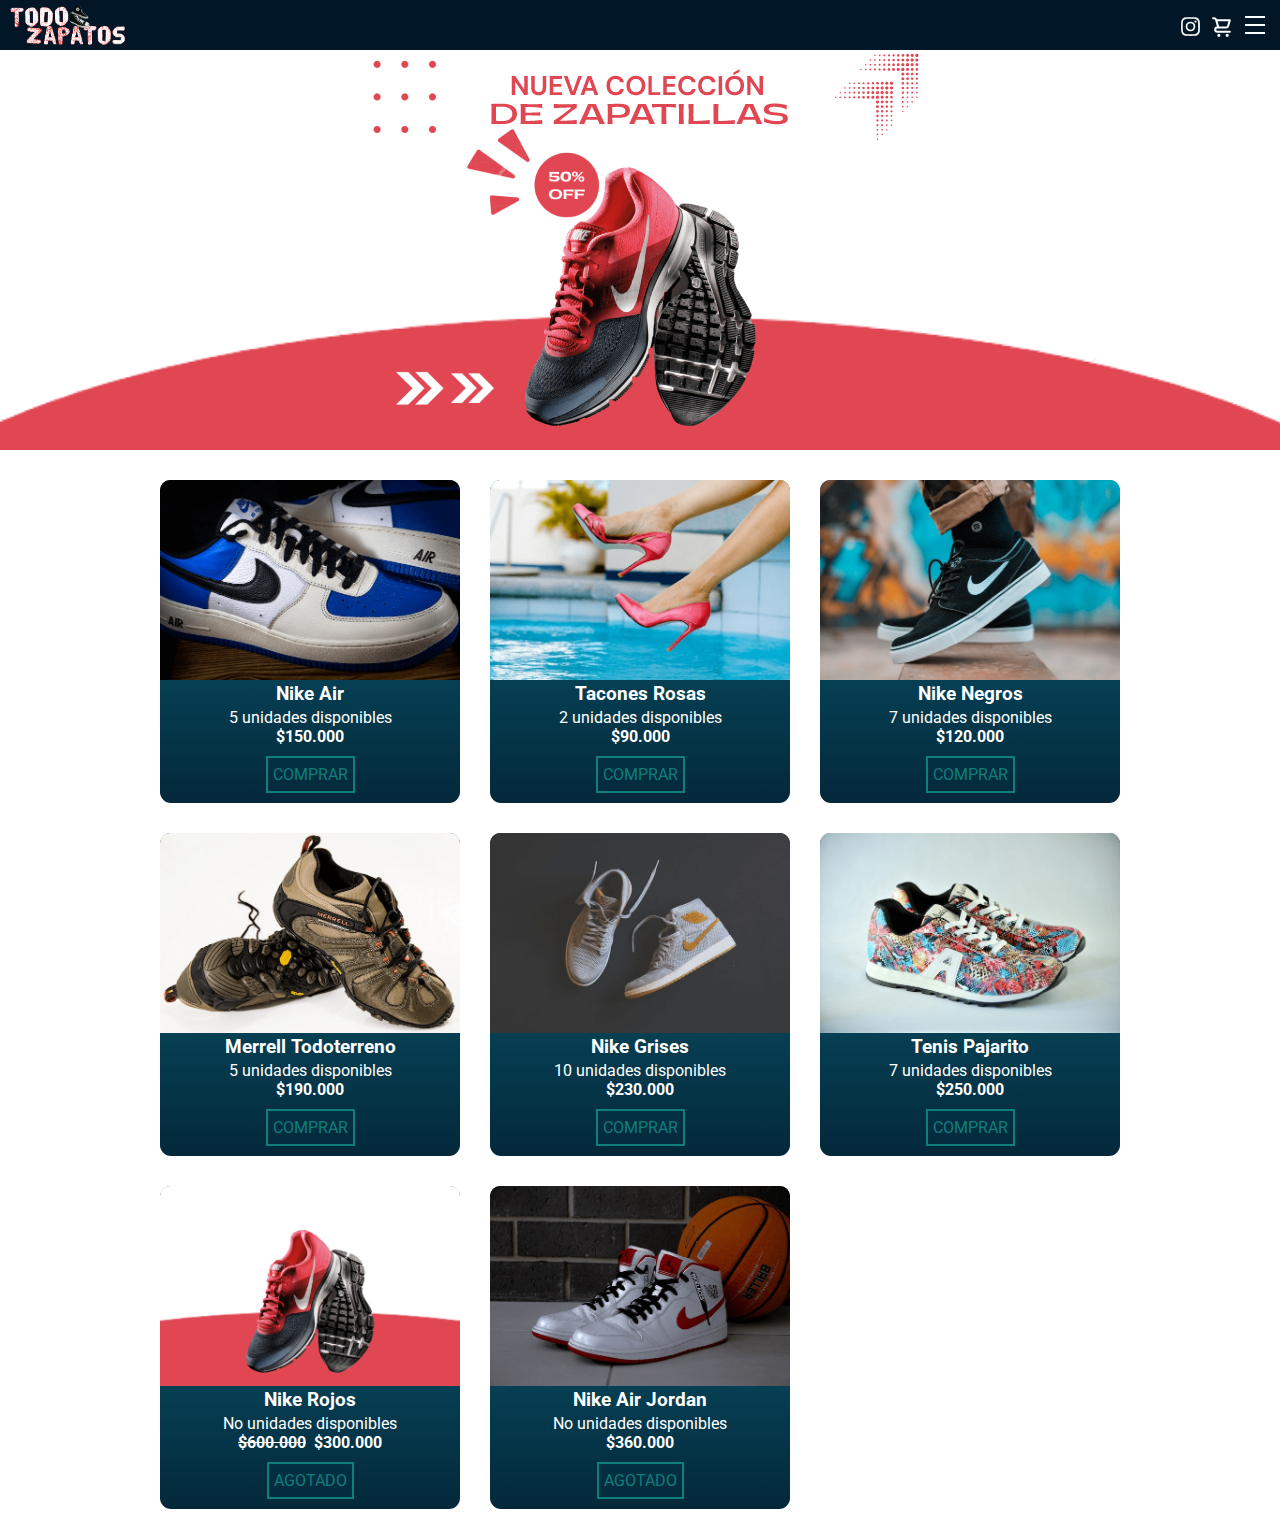
<file: index.html>
<!DOCTYPE html>
<html lang="es-CO">

<head>
    <meta charset="UTF-8">
    <meta http-equiv="X-UA-Compatible" content="IE=edge">
    <meta name="viewport" content="width=device-width, initial-scale=1.0">
    <link rel="shortcut icon" href="img/favicon.ico" type="image/x-icon">
    <link rel="icon" href="img/favicon.ico" type="image/x-icon">
    <title>Todo Zapatos 👟</title>
    <link rel="stylesheet" href="css/style.css">
</head>

<body>
    <header id="header">
        <div class="logo">
            <a href="index.html"><img src="img/logo.png" alt=""></a>
        </div>
        <div class="menu">
            <a href="https://www.instagram.com/iamdeijux/" target="_blank"><img class="insta" src="./img/insta.svg" alt="logoinsta"></a>
            <a href="./pages/carrito.html"><img class="carshop" src="img/cart.svg" alt="logocarrito"></a>
            <input type="checkbox" id="active">
            <label for="active" class="menu-btn"><span></span></label>
            <label for="active" class="close"></label>
            <div class="wrapper">
                <h3 class="txtmenu">Menu</h3>
                <div class="precio">
                    <h4>Precios</h4>
                    <div class="inputsprecios margin">
                        <div class="de">
                            <p>De</p>
                            <input type="number" name="priceMin" id="priceMin" placeholder="Preico Minimo">
                        </div>
                        <div class="hasta">
                            <p>Hasta</p>
                            <input type="number" name="priceMax" id="priceMax" placeholder="Precio Maximo">
                        </div>
                    </div>
                </div>
                <div class="categoria margin">
                    <p>Tipo de zapatos</p>
                    <select class="margin" name="tipoZapatos" id="tipoZapatos">
                        <option value="default">Seleccione</option>
                        <option value="tacones">Tacones</option>
                        <option value="todoterreno">Todoterreno</option>
                        <option value="zapatillas">Zapatillas</option>
                    </select>
                </div>
            </div>
        </div>
    </header>

    <section class="promo">
        <a href="./products/nike-rojos.html"><img src="img/promo.png" alt="promo"></a>
    </section>

    <main>
        <div class="product">
            <div class="imgproduct">
                <a href="./products/nike-air.html"><img class="imgproduct" src="img/1Low.png" alt="zapatos"></a>
            </div>
            <div class="description">
                <h3>Nike Air</h3>
                <p>5 unidades disponibles</p>
                <h4>$150.000</h4>
                <button><a href="./products/nike-air.html">Comprar</a></button>
            </div>
        </div>
        <div class="product">
            <div class="imgproduct">
                <a href="./products/tacones-rosas.html"><img class="imgproduct" src="img/2Low.png" alt="zapatos"></a>
            </div>
            <div class="description">
                <h3>Tacones Rosas</h3>
                <p>2 unidades disponibles</p>
                <h4>$90.000</h4>
                <button><a href="./products/tacones-rosas.html">Comprar</a></button>
            </div>
        </div>
        <div class="product">
            <div class="imgproduct">
                <a href="./products/nike-negros.html"><img class="imgproduct" src="img/3Low.png" alt="zapatos"></a>
            </div>
            <div class="description">
                <h3>Nike Negros</h3>
                <p>7 unidades disponibles</p>
                <h4>$120.000</h4>
                <button><a href="./products/nike-negros.html">Comprar</a></button>
            </div>
        </div>
        <div class="product">
            <div class="imgproduct">
                <a href="./products/merrell-todoterreno.html"><img class="imgproduct" src="img/4Low.png"
                        alt="zapatos"></a>
            </div>
            <div class="description">
                <h3>Merrell Todoterreno</h3>
                <p>5 unidades disponibles</p>
                <h4>$190.000</h4>
                <button><a href="./products/merrell-todoterreno.html">Comprar</a></button>
            </div>
        </div>
        <div class="product">
            <div class="imgproduct">
                <a href="./products/nike-grises.html"><img class="imgproduct" src="img/5Low.png" alt="zapatos"></a>
            </div>
            <div class="description">
                <h3>Nike Grises</h3>
                <p>10 unidades disponibles</p>
                <h4>$230.000</h4>
                <button><a href="./products/nike-grises.html">Comprar</a></button>
            </div>
        </div>
        <div class="product">
            <div class="imgproduct">
                <a href="./products/tenis-pajarito.html"><img class="imgproduct" src="img/6Low.png" alt="zapatos"></a>
            </div>
            <div class="description">
                <h3>Tenis Pajarito</h3>
                <p>7 unidades disponibles</p>
                <h4>$250.000</h4>
                <button><a href="./products/tenis-pajarito.html">Comprar</a></button>
            </div>
        </div>
        <div class="product">
            <div class="imgproduct">
                <a href="./products/nike-rojos.html"><img class="imgproduct" src="img/7Low.png" alt="zapatos"></a>
            </div>
            <div class="description">
                <h3>Nike Rojos</h3>
                <p>No unidades disponibles</p>
                <div class="precios">
                    <h4 class="descuento">$600.000</h4>
                    <h4>$300.000</h4>
                </div>
                <button><a href="./products/nike-rojos.html">Agotado</a></button>
            </div>
        </div>
        <div class="product">
            <div class="imgproduct">
                <a href="./products/nike-air-jordan.html"><img class="imgproduct" src="img/8Low.png" alt="zapatos"></a>
            </div>
            <div class="description">
                <h3>Nike Air Jordan</h3>
                <p>No unidades disponibles</p>
                <h4>$360.000</h4>
                <button><a href="./products/nike-air-jordan.html">Agotado</a></button>
            </div>
        </div>
    </main>
    <script src="js/main.js"></script>
</body>

</html>
</file>
<file: css/style.css>
@import url('https://fonts.googleapis.com/css2?family=Roboto&display=swap');

* {
    box-sizing: border-box;
    margin: 0;
    padding: 0;
    font-family: 'Roboto', sans-serif;
}

.wrapper {
    position: fixed;
    top: 0;
    right: -100%;
    height: 100%;
    width: 100%;
    background: #011627;
    transition: all 0.6s ease-in-out;
    padding: 0px 0px 0px 20px;
}

#active:checked~.wrapper {
    right: 0;
}

.menu-btn {
    position: absolute;
    z-index: 2;
    right: 0px;
    top: 0px;
    height: 50px;
    width: 50px;
    text-align: center;
    line-height: 50px;
    border-radius: 50%;
    font-size: 20px;
    cursor: pointer;
    transition: all 0.3s ease-in-out;
}

.menu-btn span,
.menu-btn:before,
.menu-btn:after {
    content: "";
    position: absolute;
    top: calc(50% - 1px);
    left: 30%;
    width: 40%;
    border-bottom: 2px solid #fff;
    transition: transform 0.6s cubic-bezier(0.215, 0.61, 0.355, 1);
}

.menu-btn:before {
    transform: translateY(-8px);
}

.menu-btn:after {
    transform: translateY(8px);
}

.close {
    z-index: 1;
    width: 100%;
    height: 100%;
    pointer-events: none;
    transition: background 0.6s;
}

/* closing animation */
#active:checked+.menu-btn span {
    transform: scaleX(0);
}

#active:checked+.menu-btn:before {
    transform: rotate(45deg);
    border-color: #fff;
}

#active:checked+.menu-btn:after {
    transform: rotate(-45deg);
    border-color: #fff;
}

input[type="checkbox"] {
    display: none;
}

.txtmenu {
    margin: 15px 0px 30px 0px;
}

.wrapper input[type='number'] {
    background: transparent;
    border: 0px;
    border-bottom: 3px solid #107E7D;
    border-radius: 3px;
    color: #fff;
    width: 130px;
    transition: ease .3s;
}

.wrapper input[type='number']:hover {
    width: 150px;
}

.wrapper select {
    background: #011627;
    border: 0px;
    border-bottom: 3px solid #107E7D;
    border-radius: 3px;
    color: #fff;
    width: 130px;
    transition: ease .3s;
}

.margin {
    margin: 5px 0px 20px;
}

header {
    display: flex;
    justify-content: space-between;
    height: 50px;
    width: 100%;
    align-items: center;
    padding: 7px;
    background-color: #011627;
    color: #fff;
    position: fixed;
    top: 0;
    transition: top 0.5s;
}

.logo img {
    width: 120px;
}

.menu {
    width: 95px;
    display: flex;
    align-items: center;
}

a {
    display: flex;
    align-items: center;
}

.carshop {
    padding: 2px 0px 0px 0px;
    width: 25px;
}

.insta {
    padding: 2px 0px 0px 0px;
    margin: 0px 7px 0px 0px;
    width: 25px;
}

.promo {
    display: flex;
    justify-content: center;
    overflow: hidden;
    margin: 50px 0px 30px 0px;
}

.promo img {
    width: 1290px;
    height: 400px;
}

main {
    display: grid;
    justify-content: center;
    grid-template-columns: repeat(auto-fit, minmax(300px, 300px));
    gap: 20px 30px;
}

.product {
    display: grid;
    border-radius: 11px;
    background: rgb(8, 76, 97);
    background: linear-gradient(180deg, rgba(8, 76, 97, 1) 40%, rgba(1, 22, 39, 1) 130%);
    margin: 0px 0px 10px 0px;
    transition: ease .3s;
}

.product:hover {
    box-shadow: 9px 6px 20px 0px rgba(0, 0, 0, 0.75);
    -webkit-box-shadow: 9px 6px 20px 0px rgba(0, 0, 0, 0.75);
    -moz-box-shadow: 9px 6px 20px 0px rgba(0, 0, 0, 0.75);
}

.imgproduct {
    width: 300px;
    border-radius: 10px 10px 0px 0px;
}

.description {
    text-align: center;
    color: #fff;
}

.description p,
.description h3 {
    margin: 3px 0px 0px 0px;
}

.description button {
    padding: 7px 5px;
    margin: 10px 0px;
    border: 2px solid #107E7D;
    background-color: transparent;
    text-align: center;
    text-transform: uppercase;
    font-size: 16px;
    transition: .3s;
    color: #107E7D;
    cursor: pointer;
}

.description button:hover {
    color: #fff;
    background-color: #107E7D;
    transition: 0.3s ease;
}

.description button:hover>a {
    color: #fff;
    transition: 0.3s ease;
}

.description button a {
    text-decoration: none;
    color: #107E7D;
    transition: .3s;
}

.inputsprecios {
    display: flex;
    justify-content: space-between;
    width: 330px;
}

.descuento {
    text-decoration-line: line-through;
}

.precios {
    display: flex;
    flex-direction: row;
    width: 160px;
    justify-content: space-evenly;
    margin: auto;
}

@media (min-width: 576px) and (min-width: 768px) {
    main {
        grid-template-columns: repeat(auto-fit, minmax(300px, 300px));
    }

    #active:checked~.wrapper {
        right: 0;
    }
}

@media (min-width: 1290px) {
    main {
        grid-template-columns: repeat(4, minmax(300px, 300px));
    }

    #active:checked~.wrapper {
        right: -70%;
    }
}
</file>
